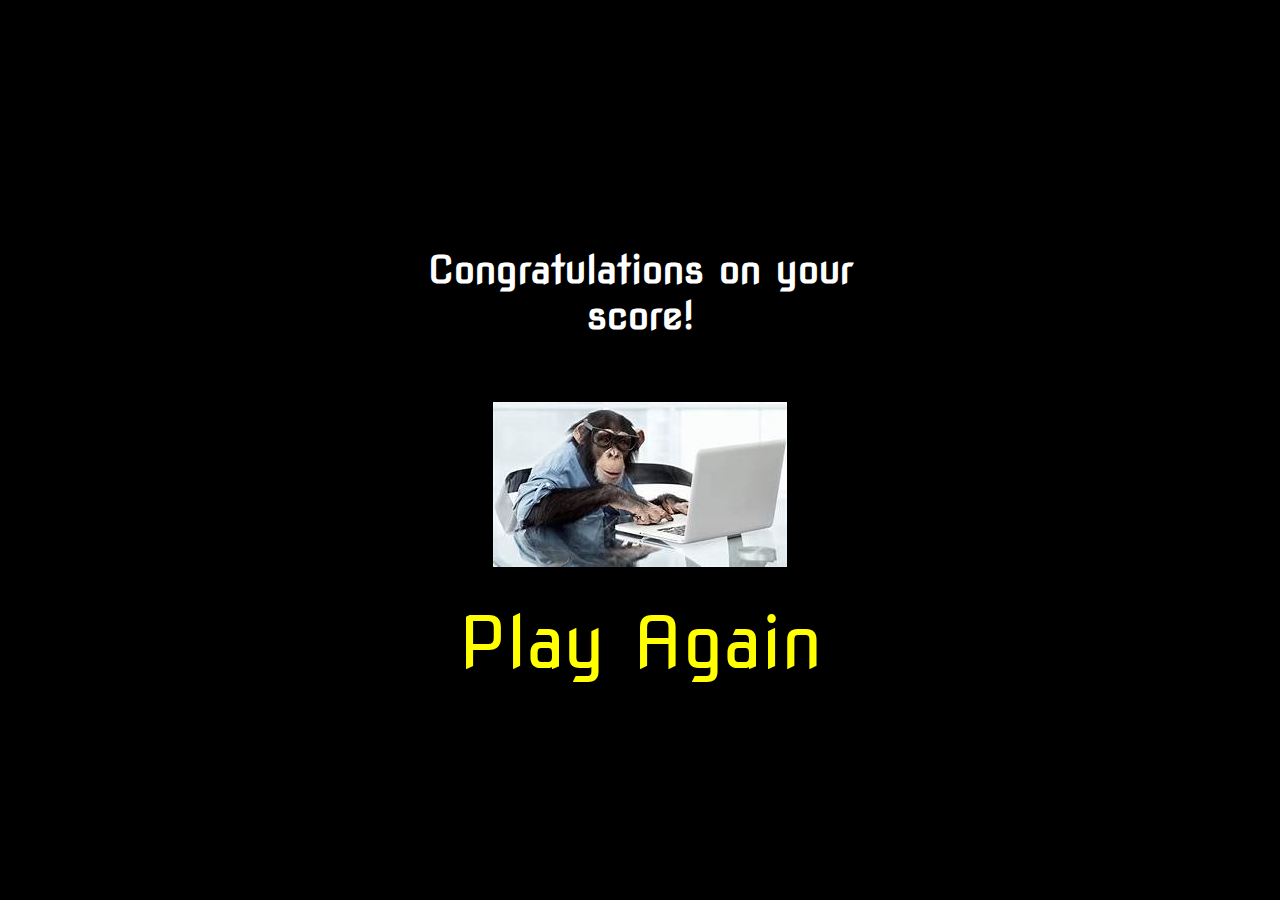
<file: endPage.html>
<!DOCTYPE html>
<html lang="en">
<head>
    <meta charset="UTF-8">
    <meta http-equiv="X-UA-Compatible" content="IE=edge">
    <meta name="viewport" content="width=device-width, initial-scale=1.0">
    <title>Score Display</title>
    <link rel="stylesheet" href="style.css">
</head>
<body>
    <div class="container">
        <div id="end" class="flex-center flex-column">
            <h1 id="finalScore"></h1>
            <form class="end-form-container">
                <h2 id="end-text">Congratulations on your score!</h2>
                <img src="Images/EndPageImage.jpg" alt="Avatar" id="questionImage">
            </form>
            <a href="game.html" class="btn1">Play Again</a>
        </div>     
    </div> 
    <script>"endPage.js"</script>
</body>
</html>
</file>
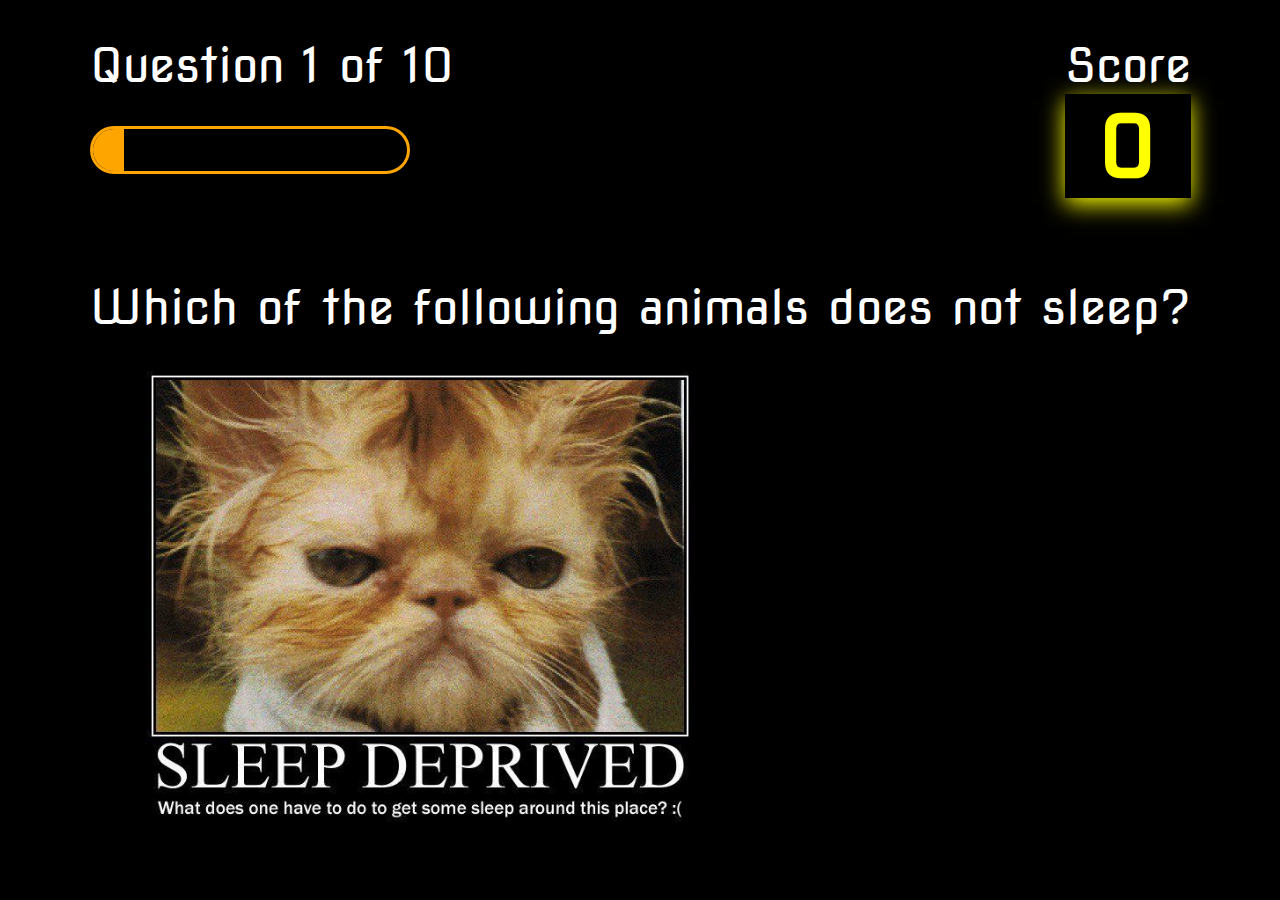
<file: game.html>
<!DOCTYPE html>
<html lang="en">
<head>
    <meta charset="UTF-8">
    <meta http-equiv="X-UA-Compatible" content="IE=edge">
    <meta name="viewport" content="width=device-width, initial-scale=1.0">
    <title>Quiz Page</title>
    <link rel="stylesheet" href="style.css">
    <link rel="stylesheet" href="game.css">
</head>
<body>
    <div class="container">
        <div id="game" class="justify-center flex-column">
            <div id="hud">
                <div class="hud-item">
                    <p id="progressText" class="hud-prefix">
                        Question
                    </p>
                    <div id="progressBar">
                        <div id="progressBarFull"></div>
                    </div>
                </div>
                <div class="hud-item">
                    <p class="hud-prefix">
                        Score
                    </p>
                    <h1 class="hud-main-text" id="score">
                        0
                    </h1>
                </div>
            </div>
            <div id="question"></div>
            <div class="container2">
                <img src="" alt="Avatar" id="questionImage">
                    <div class="overlay">               
                        <div class="choice-container">
                            <p class="choice-prefix">A</p>
                            <p class="choice-text" data-number="1"></p>
                        </div>
                        <div class="choice-container">
                            <p class="choice-prefix">B</p>
                            <p class="choice-text" data-number="2"></p>
                        </div>
                        <div class="choice-container">
                            <p class="choice-prefix">C</p>
                            <p class="choice-text" data-number="3"></p>
                        </div>
                        <div class="choice-container">
                            <p class="choice-prefix">D</p>
                            <p class="choice-text" data-number="4"></p>
                        </div>
                    </div>
                    
            </div>
        </div>
    </div>
    <script src="script.js"></script>
</body>
</html>
</file>
<file: style.css>
@import url('https://fonts.googleapis.com/css2?family=Nova+Square&display=swap');

body{
    background-color: black;
    color: white;
}

*{
    box-sizing: border-box;
    margin: 0;
    padding: 0;
    font-size: 100%;
    font-family: 'Nova Square', cursive;
}

h1{
    font-size: 5.4rem;
    color: orange;
    margin-bottom: 5rem;
    text-align: center;
    box-shadow: 0 0.4rem 1.4rem 0 yellow;
}

h2{
    font-size: 4.2rem;
    margin-bottom: 4rem;
}

.container{
    width: 100vw;
    height: 100vh;
    display: flex;
    justify-content: center;
    align-items: center;
    max-width: 80rem;
    margin: 0 auto;
    padding: 2rem;
}
.flex-column{
    display: flex;
    flex-direction: column;
}

.flex-center{
    justify-content: center;
    align-items: center;
}

.justify-center{
    justify-content: center;
}

.text-center{
    text-align: center;
}

.hidden{
    display: none;
}

.btn{
    font-size: 2.4rem;
    padding: 2rem 0;
    width: 30rem;
    text-align: center;
    margin-bottom: 1rem;
    text-decoration: none;
    color: blue;
    background: transparent;
    border-radius: 4px;
}

.btn:hover{
    cursor: pointer;
    box-shadow: 0 0.4rem 1.4rem 0 orange;
    transition: 150ms;
    transform: scale(1.03);
}

.btn1{
    font-size: 4.5rem;
    padding: 2rem 0;
    width: 30rem;
    text-align: center;
    margin-bottom: 1rem;
    text-decoration: none;
    color: yellow;
    background-color: transparent;
    border-radius: 4px;
}

.btn1:hover{
    cursor: pointer;
    box-shadow: 0 0.4rem 1.4rem 0 orange;
    transition: 150ms;
    transform: scale(1.03);
}

btn[disabled]:hover{
    cursor: not-allowed;
    box-shadow: none;
    transform: none;
}

#highscore-btn{
    background: yellow;
}

#highscore-btn:hover{
    box-shadow: 0 0.4rem 1.4rem 0 color orange;
}

.fa-crown{
    font-size: 2.5rem;
    margin-left: 1rem;
}
.fa-meteor{
    font-size: 2.5rem;
    margin-left: 1rem;
}

.end-form-container{
    width: 100%;
    display: flex;
    flex-direction: column;
    align-items: center;
    max-width: 30rem;
}

input{
    margin-bottom: 1rem;
    width: 15rem;
    padding: 1.5rem;
    font-size: 1.8rem;
    border: none;
    box-sizing: 0 0.1rem 1.4rem 0 orange;
}

input::placeholder{
    color: blue;
}



#end-text{
    font-size: 2.4rem;
    color: white;
    text-align: center;
}

#savedScoreBtn{
    border: none;
}

#finalScore{
    text-align: center;
    color: yellow;
    font-size: 4.5rem;  
}
</file>
<file: game.css>
body{
    color: white;
    
}

.choice-container{
    display: flex;
    margin-bottom: 0.8rem;
    width: 100%;
    border-radius: 4px;
    background: blue;
    font-size: 3rem;
    min-width: 80rem;
}

.choice-container:hover{
    cursor: pointer;
    box-shadow: 0 0.4rem 1.4rem 0 yellow;
    transform: scale(1.02);
    transition: transform 100ms;
    
}

.choice-prefix{
    padding: 2rem 2.5rem;
    color: orange;
}

.choice-text{
    padding: 2rem;
    width: 75%;
}

.correct{
    background: linear-gradient(32deg, rgb(12, 230, 12) 0%, green 100%)
}

.incorrect{
    background: linear-gradient(32deg, red 0%, red 100%);
}

#hud{
    display: flex;
    justify-content: space-between;
}

.hud-prefix{
    text-align: center;
    font-size: 3rem;
}

.hud-main-text{
    text-align: center;
    color: yellow;
}

#progressBar{
    width: 20rem;
    height: 3rem;
    border: 0.2rem solid orange;
    margin-top: 2rem;
    border-radius: 50px;
    overflow: hidden;
}

#progressBarFull{
    height: 100%;
    background: orange;
    width: 0%;
}

.container2 {
    position: relative;
    width: 50%;
  }
  
#questionImage {
display: block;
width: 120%;
height: 175%;
}

.overlay {
position: absolute;
top: 0;
bottom: 0;
left: 0;
right: 0;
height: 100%;
width: 100%;
opacity: 0;
transition: .5s ease;
}

.container2:hover .overlay {
opacity: 1;
}

#question{
    font-size: 3rem;
    color: white;
}

#btn2{
    font-size: 4.5rem;
    padding: 2rem 0;
    width: 30rem;
    text-align: center;
    margin-bottom: 1rem;
    text-decoration: none;
    color: yellow;
    background-color: transparent;
    border-radius: 4px;
    
}

#btn2:hover{
    cursor: pointer;
    box-shadow: 0 0.4rem 1.4rem 0 orange;
    transition: 150ms;
    transform: scale(1.03);
}

@media screen and (max-width: 768px ){
    .choice-container{
        min-width: 40rem;
    }
}
</file>
